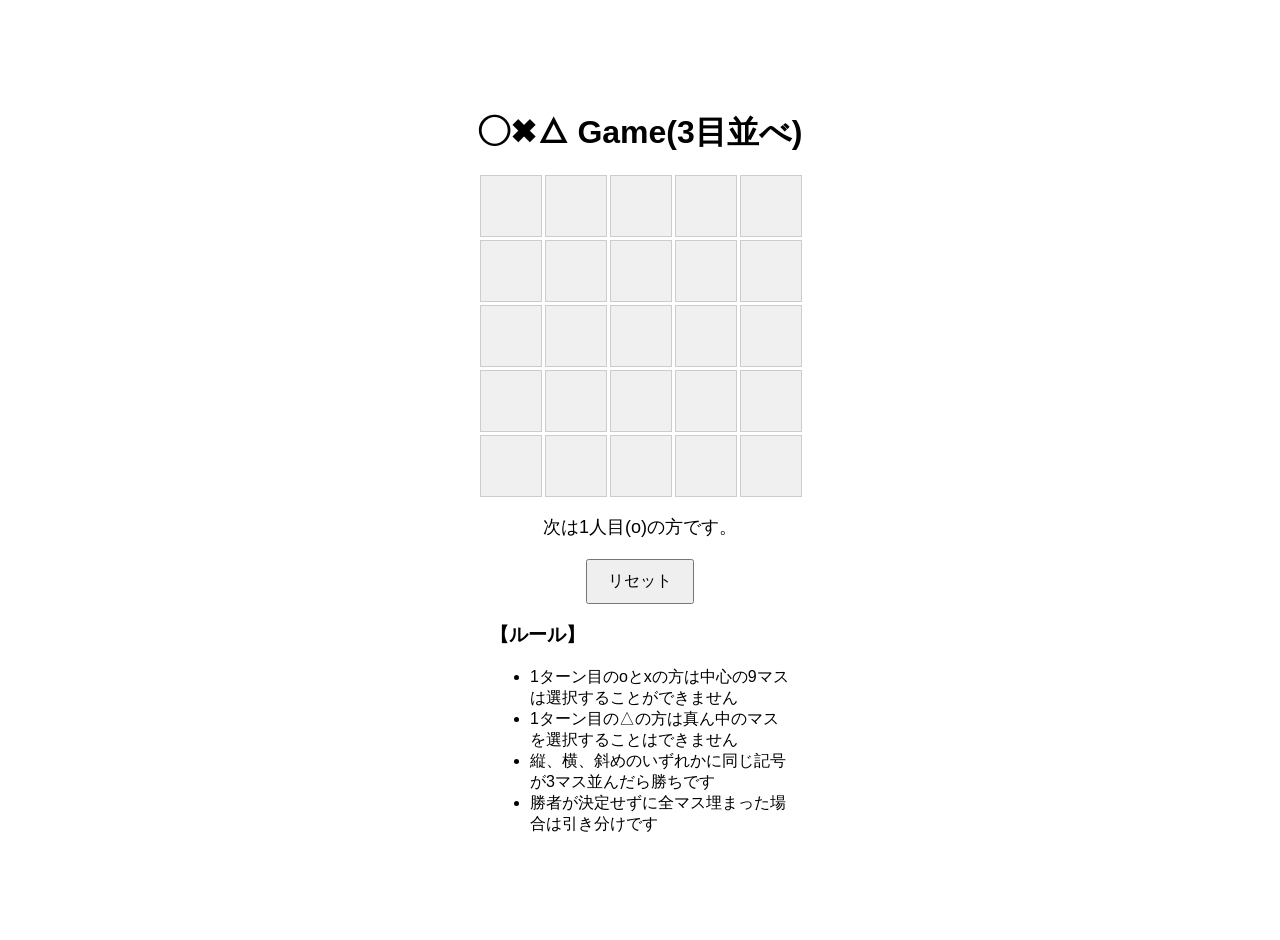
<file: tic-tac-toe/index.html>
<!DOCTYPE html>
<html lang="ja">
<head>
  <meta charset="UTF-8">
  <meta name="viewport" content="width=device-width, initial-scale=1.0">
  <title>Tic Tac Toe Game</title>
  <link rel="stylesheet" href="style.css">
  <style>
    body {
      display: flex;
      justify-content: center;
      align-items: center;
      height: 100vh;
      margin: 0;
      padding: 20px;
    }
    #rules {
      max-width: 300px;
    }
    .game-container {
      display: flex;
      flex-direction: column;
      align-items: center;
    }
  </style>
</head>
<body>
  <div class="game-container">
    <h1>◯✖︎△ Game(3目並べ)</h1>
    <div id="gameBoard" class="board"></div>
    <div id="message"></div>
    <button id="resetButton">リセット</button>
  </div>
  <div id="rules"></div>
  <script src="script.js"></script>
</body>
</html>
</file>
<file: tic-tac-toe/style.css>
body {
    font-family: Arial, sans-serif;
    display: flex;
    flex-direction: column;
    align-items: center;
    justify-content: center;
    height: 100vh;
    margin: 0;
}

h1 {
    margin-bottom: 20px;
}

.board {
    display: grid;
    grid-template-columns: repeat(5, 60px);
    grid-template-rows: repeat(5, 60px);
    gap: 5px;
}

.cell {
    width: 60px;
    height: 60px;
    background-color: #f0f0f0;
    display: flex;
    align-items: center;
    justify-content: center;
    font-size: 24px;
    cursor: pointer;
    border: 1px solid #ccc;
}

.cell.o {
    color: red;
}

.cell.x {
    color: blue;
}

.cell.triangle {
    color: green;
}

#message {
    margin: 20px;
    font-size: 18px;
}

#resetButton {
    padding: 10px 20px;
    font-size: 16px;
}
</file>
